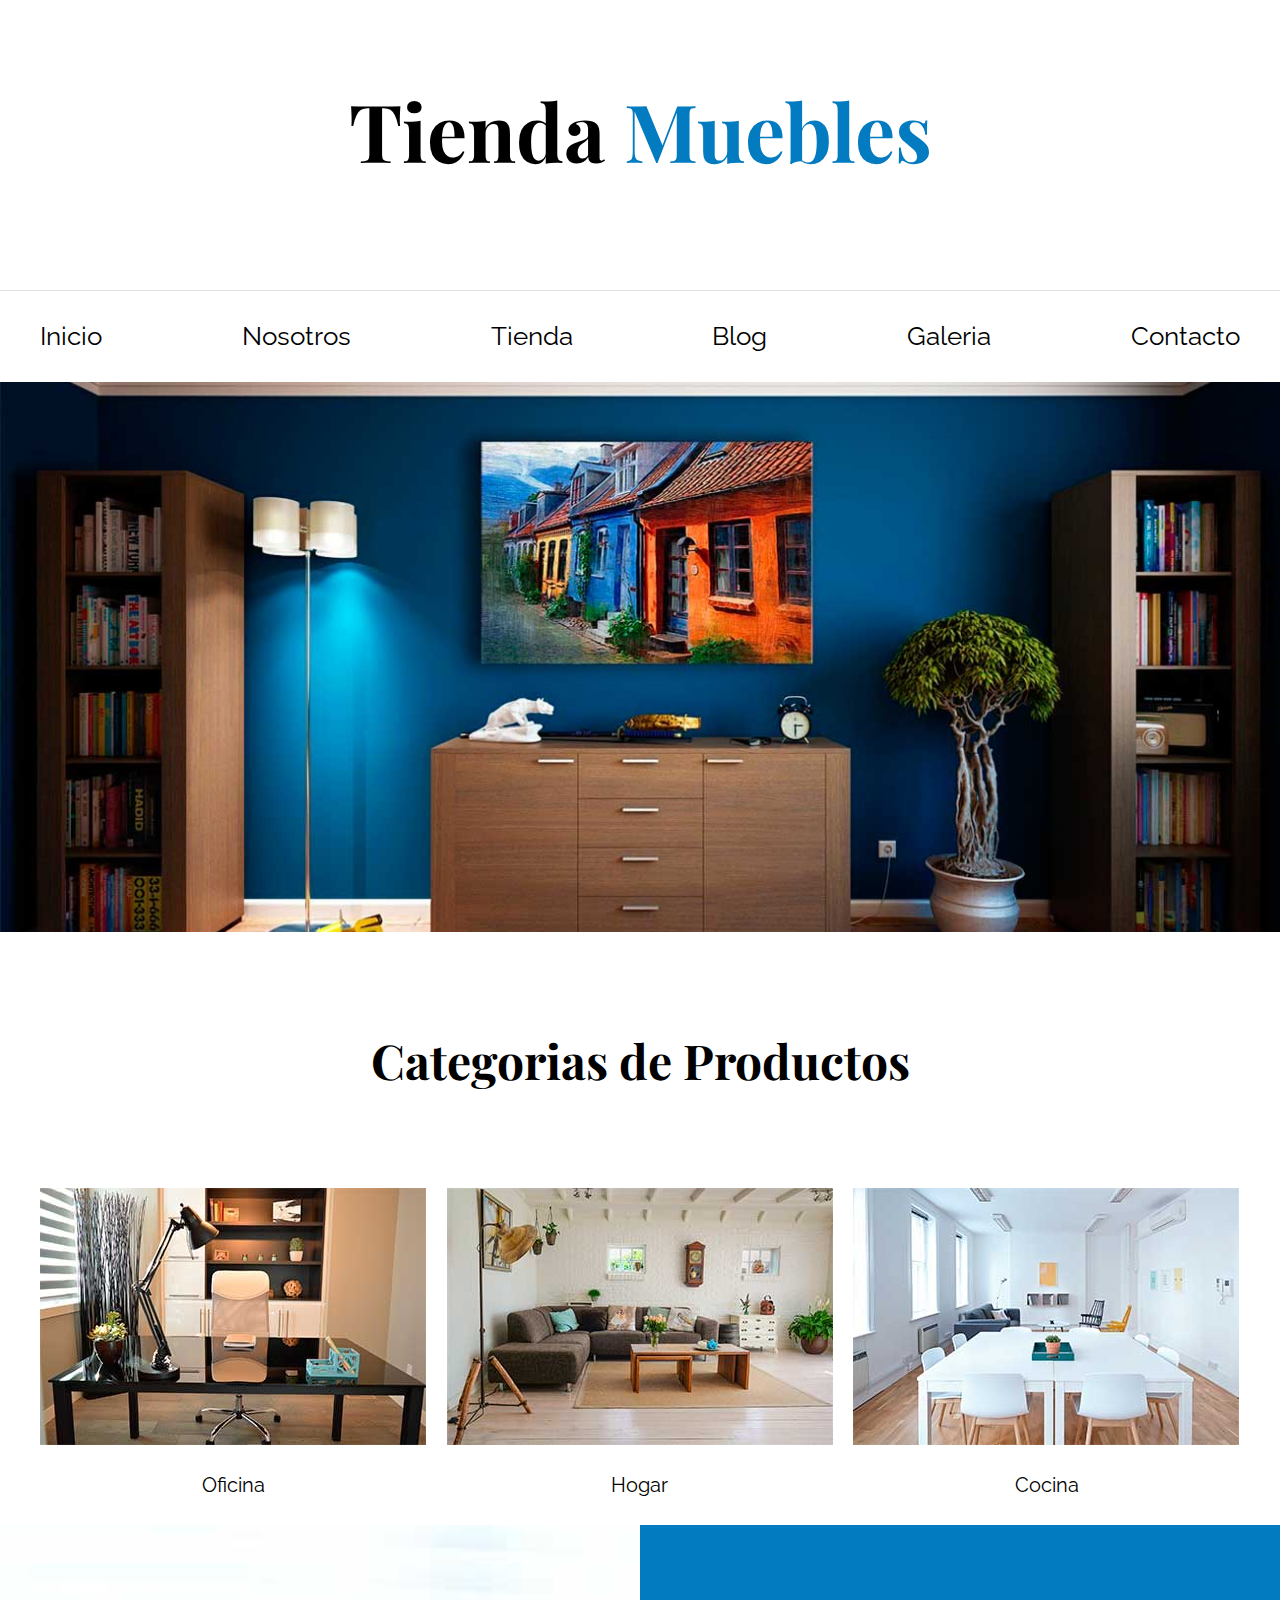
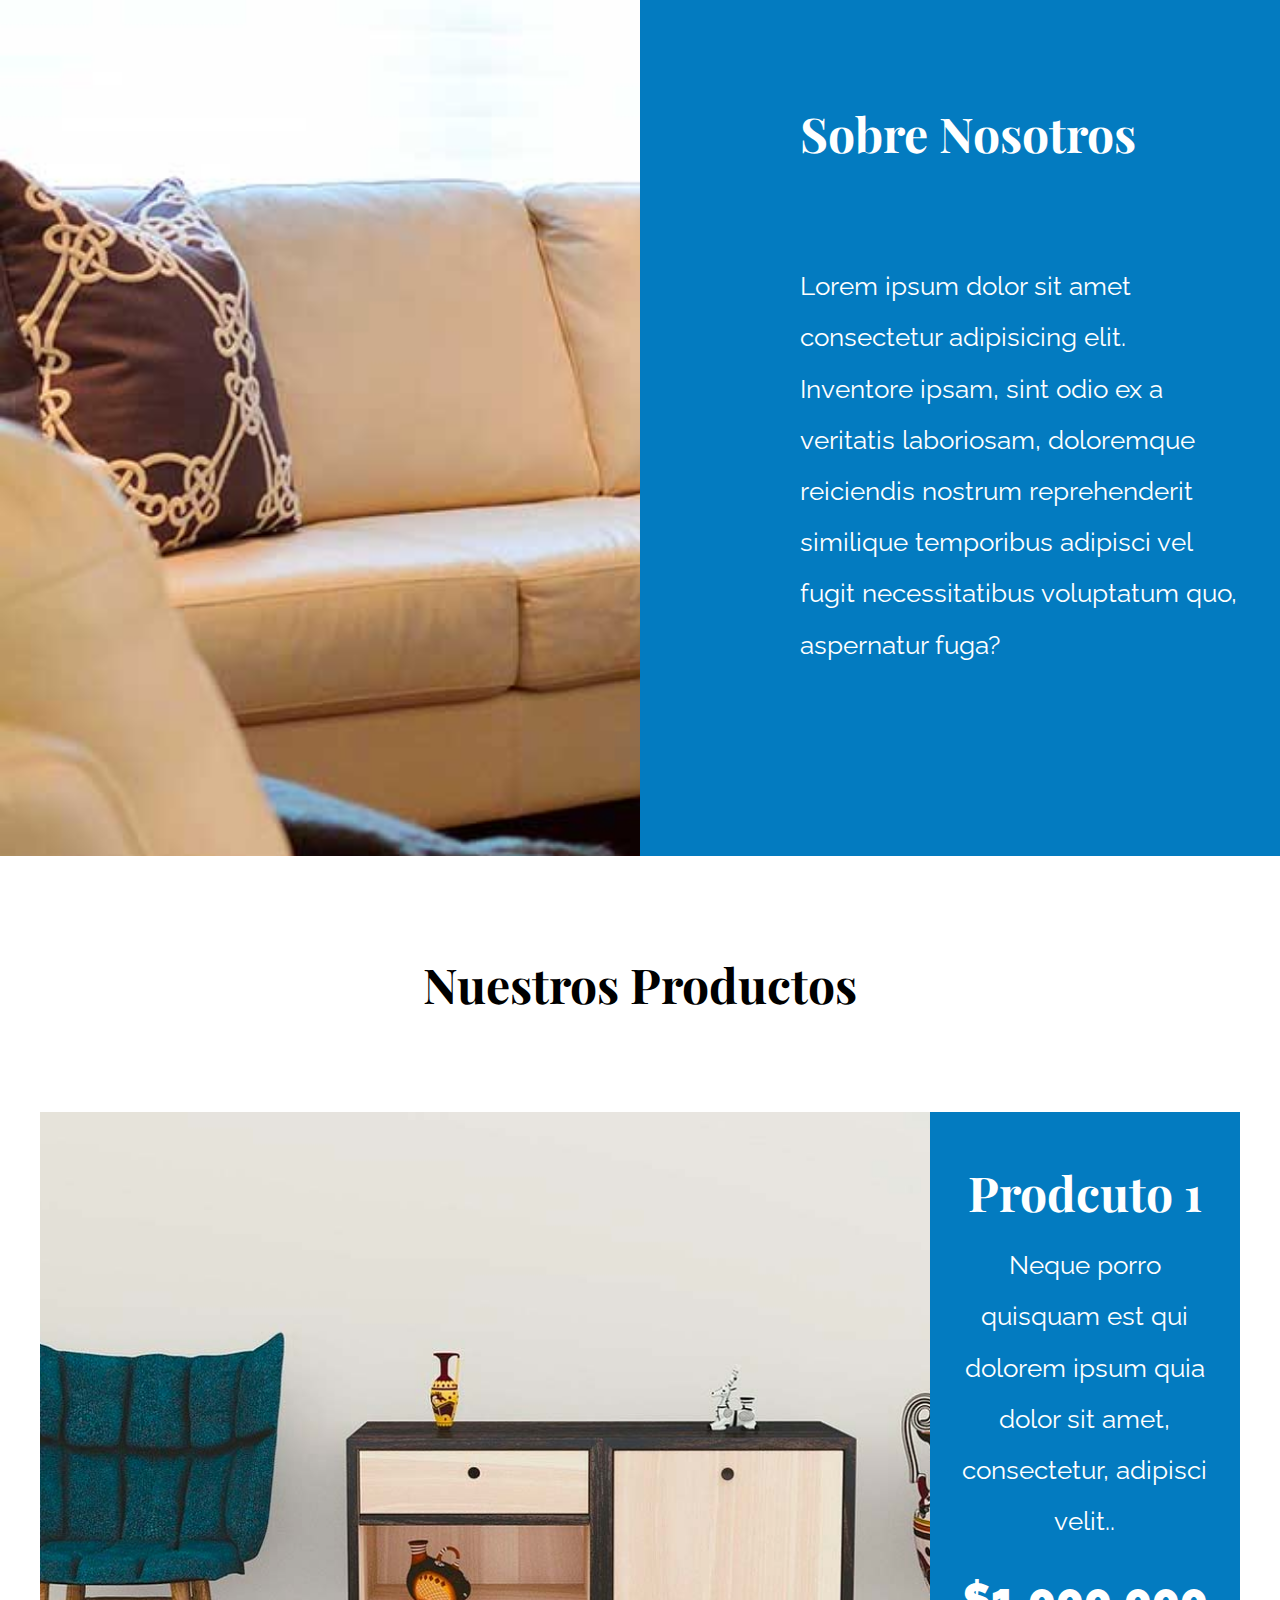
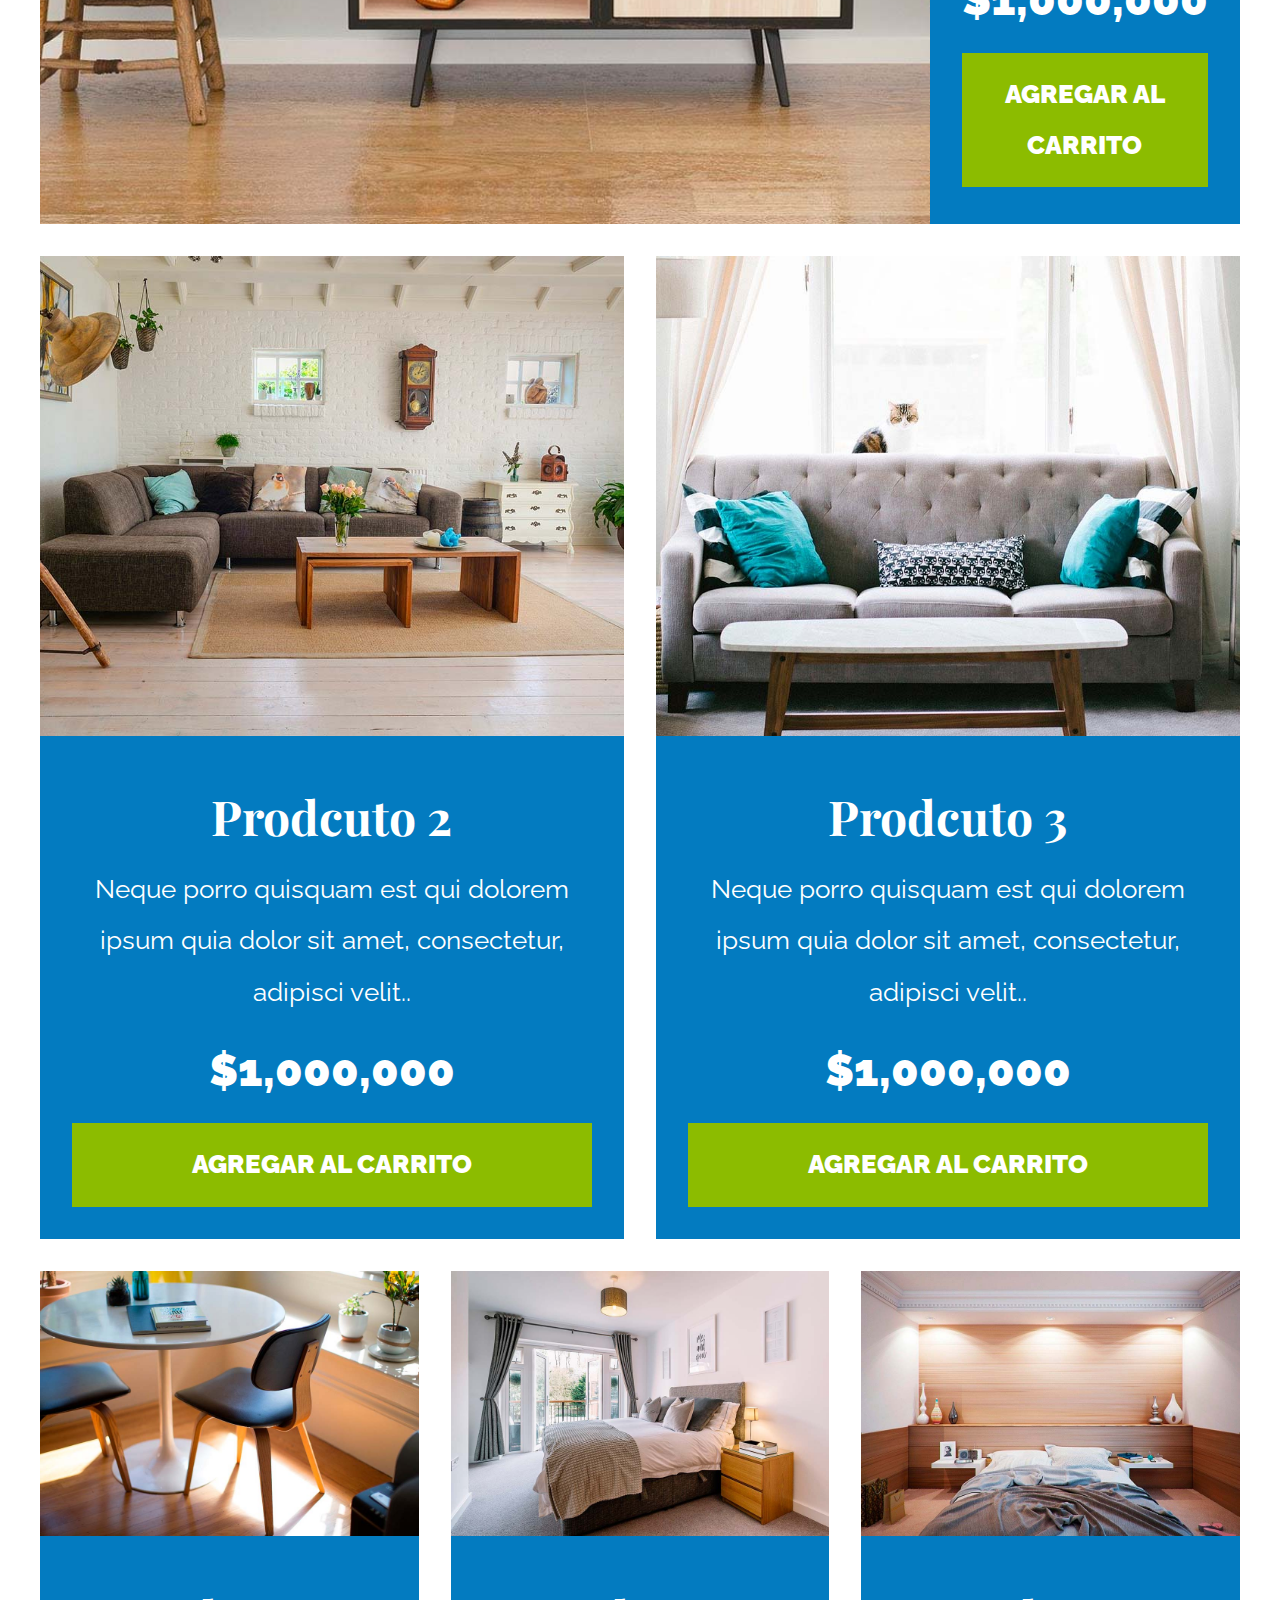
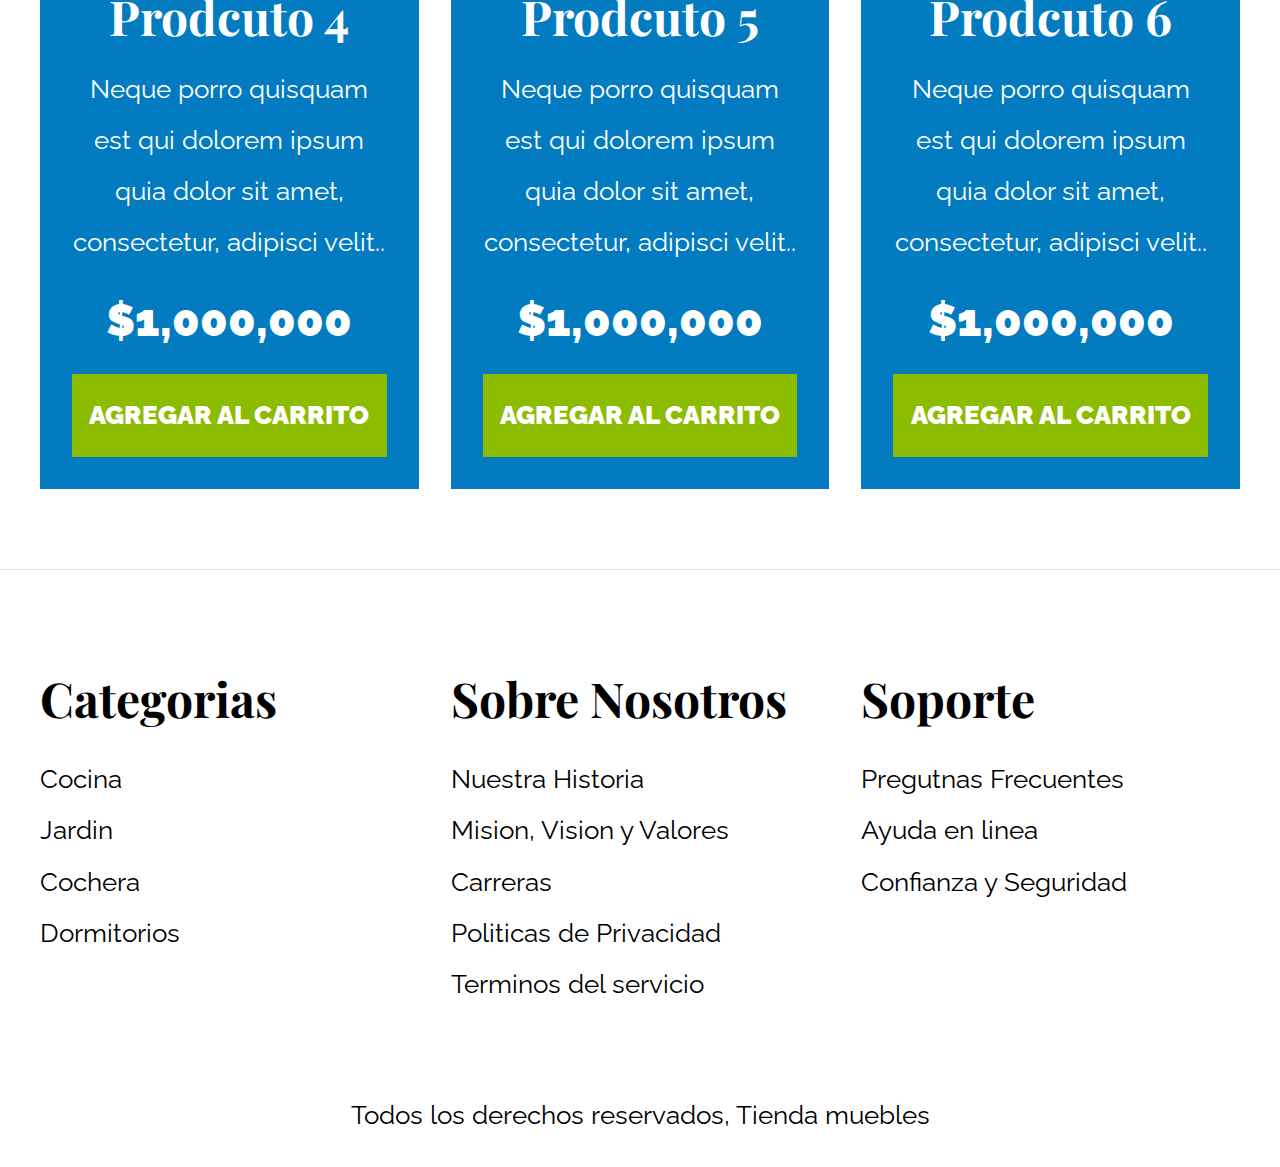
<file: ecommerce/index.html>
<!DOCTYPE html>
<html lang="es">
    <head>
        <meta charset="UTF-8">
        <meta http-equiv="X-UA-Compatible" content="IE=edge">
        <meta name="viewport" content="width=device-width, initial-scale=1.0">
        <title>Ecommerce - Home</title>
        <link rel="stylesheet" href="css/normalyze.css">
        <link rel="preconnect" href="https://fonts.googleapis.com">
        <link rel="preconnect" href="https://fonts.gstatic.com" crossorigin>
        <link href="https://fonts.googleapis.com/css2?family=Playfair+Display:wght@700&family=Raleway:wght@400;700;900&display=swap" rel="stylesheet">

        <link rel="stylesheet" href="css/app.css">
    </head>
    <body>
        <header>
            <h1 class="nombre-sitio">Tienda <span>Muebles</span></h1>
        </header>
        
        <div class="contenedor-navegacion">
            <nav class="nav-principal contenedor">
                <a href="index.html">Inicio</a>
                <a href="./pages/nosotros.html">Nosotros</a>
                <a href="./pages/tienda.html">Tienda</a>
                <a href="./pages/blog.html">Blog</a>
                <a href="galeria.html">Galeria</a>
                <a href="contacto.html">Contacto</a>    
            </nav> 
        </div>
        
        <div class="hero"></div>

        <section class="contenedor categorias">
            <h2 class="text-center">Categorias de Productos</h2>

            <div class="listado-categorias">
                <div class="categoria">
                    <img src="img/categoria1.jpg" alt="Imagen Categoria">
                    <a href="">Oficina</a>
                </div>
    
                <div class="categoria">
                    <img src="img/categoria2.jpg" alt="Imagen Categoria">
                    <a href="">Hogar</a>
                </div>
    
                <div class="categoria">
                    <img src="img/categoria3.jpg" alt="Imagen Categoria">
                    <a href="#">Cocina</a>
                </div>
            </div>
        </section> 

        <section class="sobre-nosotros">
            <div class="contenedor sobre-nosotros-flex">
                <div class="texto-nosotros">
                    <h2>Sobre Nosotros</h2>
                    <p>Lorem ipsum dolor sit amet consectetur adipisicing elit. Inventore ipsam, sint odio ex a veritatis laboriosam, doloremque reiciendis nostrum reprehenderit similique temporibus adipisci vel fugit necessitatibus voluptatum quo, aspernatur fuga?</p>
                </div>
                
            </div>
        </section>

        <main class="contenido-principal contenedor">
            <h2 class="text-center">Nuestros Productos</h2>
            <div class="listado-productos">
                <div class="producto">
                    <img src="img/producto1.jpg" alt="Imagen Producto">

                    <div class="texto-producto">
                        <h3>Prodcuto 1</h3>
                        <p>Neque porro quisquam est qui dolorem ipsum quia dolor sit amet, consectetur, adipisci velit..</p>
                        <p class="precio">$1,000,000</p>

                        <a class="btn" href="#">Agregar al Carrito</a>
                    </div><!--Info del producto-->
                </div><!-- Producto -->

                <div class="producto">
                    <img src="img/producto2.jpg" alt="Imagen Producto">

                    <div class="texto-producto">
                        <h3>Prodcuto 2</h3>
                        <p>Neque porro quisquam est qui dolorem ipsum quia dolor sit amet, consectetur, adipisci velit..</p>
                        <p class="precio">$1,000,000</p>

                        <a class="btn" href="#">Agregar al Carrito</a>
                    </div><!--Info del producto-->
                </div><!-- Producto -->

                <div class="producto">
                    <img src="img/producto3.jpg" alt="Imagen Producto">

                    <div class="texto-producto">
                        <h3>Prodcuto 3</h3>
                        <p>Neque porro quisquam est qui dolorem ipsum quia dolor sit amet, consectetur, adipisci velit..</p>
                        <p class="precio">$1,000,000</p>

                        <a class="btn" href="#">Agregar al Carrito</a>
                    </div><!--Info del producto-->
                </div><!-- Producto -->

                <div class="producto">
                    <img src="img/producto4.jpg" alt="Imagen Producto">

                    <div class="texto-producto">
                        <h3>Prodcuto 4</h3>
                        <p>Neque porro quisquam est qui dolorem ipsum quia dolor sit amet, consectetur, adipisci velit..</p>
                        <p class="precio">$1,000,000</p>

                        <a class="btn" href="#">Agregar al Carrito</a>
                    </div><!--Info del producto-->
                </div><!-- Producto -->

                <div class="producto">
                    <img src="img/producto5.jpg" alt="Imagen Producto">

                    <div class="texto-producto">
                        <h3>Prodcuto 5</h3>
                        <p>Neque porro quisquam est qui dolorem ipsum quia dolor sit amet, consectetur, adipisci velit..</p>
                        <p class="precio">$1,000,000</p>

                        <a class="btn" href="#">Agregar al Carrito</a>
                    </div><!--Info del producto-->
                </div><!-- Producto -->

                <div class="producto">
                    <img src="img/producto6.jpg" alt="Imagen Producto">

                    <div class="texto-producto">
                        <h3>Prodcuto 6</h3>
                        <p>Neque porro quisquam est qui dolorem ipsum quia dolor sit amet, consectetur, adipisci velit..</p>
                        <p class="precio">$1,000,000</p>

                        <a class="btn" href="#">Agregar al Carrito</a>
                    </div><!--Info del producto-->
                </div><!-- Producto -->

            </div><!-- Fin del listado de productos-->
        </main>



        <footer class="site-footer">
            <div class="grid-footer contenedor">
                <div>
                    <h3>Categorias</h3>
                    <nav class="footer-menu">
                        <a href="#">Cocina</a>
                        <a href="#">Jardin</a>
                        <a href="#">Cochera</a>
                        <a href="#">Dormitorios</a>
                    </nav>
                </div>
    
                <div>
                    <h3>Sobre Nosotros</h3>
                    <nav class="footer-menu">
                        <a href="#">Nuestra Historia</a>
                        <a href="#">Mision, Vision y Valores</a>
                        <a href="#">Carreras</a>
                        <a href="#">Politicas de Privacidad</a>
                        <a href="#">Terminos del servicio</a>
                    </nav>
                </div>
    
                <div>
                    <h3>Soporte</h3>
                    <nav class="footer-menu">
                        <a href="#">Pregutnas Frecuentes</a>
                        <a href="#">Ayuda en linea</a>
                        <a href="#">Confianza y Seguridad</a>
                    </nav>
                </div>
            </div>
           

            <p class="copyright">Todos los derechos reservados, Tienda muebles</p>
        </footer>


        
    </body>
</html>
</file>
<file: ecommerce/css/app.css>
html {
    box-sizing: border-box;
}

*, *:before, *:after {
    box-sizing: inherit;
}



body {
    font-family: 'Raleway', sans-serif;
    font-size: 1.6rem;
    line-height: 2;
}

/* Globales */
h1, h2, h3 {
    font-family: 'Playfair Display', serif;
    margin: 0 0 5rem 0;
}

h1 {
    font-size: 5rem;
}
h2{
    font-size: 3rem;
}
h3{
    font-size: 3rem;
}

a{
    text-decoration: none;
    color: #000;
}
.contenedor {
    max-width: 1200px;
    margin: 0 auto;
}

img {
    max-width: 100%;
    display: block;
}

.btn {
    background-color: #8cbc00;
    display: block;
    color: #fff;
    text-transform: uppercase;
    font-weight: 900;
    padding: 1rem;
    transition: background-color .3s ease-out ;
    text-align: center;
}

.btn:hover {
    background-color: #769c02;
}

/* Header y Navegacion */
.nombre-sitio {
    margin-top: 50px;
    text-align: center;
}
.nombre-sitio span {
    color: #037bc0; 
} 
.contenedor-navegacion{
    border-top: 1px solid #e1e1e1;
}
.nav-principal {
    padding: 20px 0px;
    display: flex;
    justify-content: space-between;
}

.hero {
    background-image: url(../img/principal.jpg);
    background-repeat: no-repeat;
    background-size: cover;
    height: 550px;
    background-position: center center;
}

/* Utilidades */
.text-center {
    text-align: center;
}
.max-width-30 {
    max-width: 30rem;
}

/* Categorias */
.categorias {
    padding-top: 5rem;
}
.categoria a {
    text-align: center;
    display: block;
    padding: 20px;
    font-size: 20px;
}
.categoria a:hover {
    background-color: #037bc0;
    color: white;

    border-bottom-right-radius: 10px;
}
.listado-categorias {
    display: grid;
    grid-template-columns: repeat(3, 1fr);
    gap: 20px;
}

/*Bloque Nosotros*/

.sobre-nosotros {
    background-image: linear-gradient( to right, transparent 50%, #037bc0 50%, #037bc0 100% ), url(../img/nosotros.jpg);
    padding: 10rem 0;
    background-position: left center;
    background-repeat: no-repeat;
    background-size: 100% , 120rem;
}

.sobre-nosotros-flex {
    display: flex;
    justify-content: flex-end;
}
.texto-nosotros {
    flex-basis: 50%;
    padding-left: 10rem;
    color: #fff;
}

/*Listado de Productos */
.contenido-principal {
    padding-top: 5rem;
}
.listado-productos {
    display: grid;
    grid-template-columns: repeat(6, 1fr);
    gap: 2rem;
}
.producto:nth-child(1) {
    grid-column: 1 / 7;
    display: grid;
    grid-template-columns: 3fr 1fr;
}
.producto:nth-child(1) img {
    height: 44.5rem;
    width: 100%;
    object-fit: cover;
}
.producto:nth-child(2) {
    grid-column-start: 1;
    grid-column-end: 4;
}
.producto:nth-child(2) img,
.producto:nth-child(3) img {
    height: 30rem;
    width: 100%;
    object-fit: cover;
}
.producto:nth-child(3) {
    grid-column-start: 4;
    grid-column-end: 7;
}

.producto:nth-child(4) {
    grid-column-start: 1;
    grid-column-end: 3;
}
.producto:nth-child(5) {
    grid-column-start: 3;
    grid-column-end: 5;
}
.producto:nth-child(6) {
    grid-column-start: 5;
    grid-column-end: 7;
}
.producto {
    background-color: #037bc0;
}

.texto-producto {
    text-align: center;
    color: #fff;
    padding: 2rem;
}
.texto-producto h3 {
    margin: 0;
}
.texto-producto p {
    margin: 0 0 .5rem 0;
}
.texto-producto .precio {
    font-size: 2.8rem;
    font-weight: 900;
}

/* Footer */

.site-footer {
    border-top: 1px solid #e1e1e1;
    margin-top: 5rem;
    padding-top: 5rem;
}

.site-footer h3 {
    margin-bottom: .5rem;
}

.grid-footer {
    display: grid;
    grid-template-columns: repeat(3, 1fr);
    gap: 2rem;
} 

.footer-menu a {
    display: block;
}

.copyright {
    margin-top: 5rem;
    text-align: center;
}

/*Nosotros*/
.contenido-nosotros {
    display: grid;
    grid-template-columns: 1fr 1fr;
    grid-template-columns: repeat(auto-fit, minmax( 25rem, 1fr ));/*Responsive sin mq  (no los sostituye para nada)*/
    column-gap: 4rem;
}
.informacion-nosotros {
    display: flex;
    flex-direction: column;
    justify-content: center;
}

/* BLog */

.contenedor-blog {
    display: grid;
    grid-template-columns: 2fr 1fr;
    column-gap: 4rem;
}
.entrada {
    border-bottom: 2px solid #e1e1e1;
    padding-bottom: 4rem;
    margin-bottom: 2rem;
}
.entrada:last-of-type {
    border: none;
}
.entrada-meta {
    display: flex;
    justify-content: space-between;
}
.entrada-meta p {
    font-weight: 900;
}
.entrada-meta span {
    color: #037bc0;
}
.contenido-entrada-blog {
    width: 60rem;
    margin: 0 auto;
}

/* Galeira */
.galeria {
    list-style: none;
    padding: 0;
    margin: 0;
    display: grid;
    grid-template-columns: repeat(3, 1fr);
    gap: 2rem; 
}

.galeria img {
    height: 20rem;
    width: 20rem;
    object-fit: cover;
}
</file>
<file: ecommerce/css/normalyze.css>
/*! normalize.css v8.0.1 | MIT License | github.com/necolas/normalize.css */

/* Document
   ========================================================================== */

/**
 * 1. Correct the line height in all browsers.
 * 2. Prevent adjustments of font size after orientation changes in iOS.
 */

 html {
    line-height: 1.15; /* 1 */
    -webkit-text-size-adjust: 100%; /* 2 */
  }
  
  /* Sections
     ========================================================================== */
  
  /**
   * Remove the margin in all browsers.
   */
  
  body {
    margin: 0;
  }
  
  /**
   * Render the `main` element consistently in IE.
   */
  
  main {
    display: block;
  }
  
  /**
   * Correct the font size and margin on `h1` elements within `section` and
   * `article` contexts in Chrome, Firefox, and Safari.
   */
  
  h1 {
    font-size: 2em;
    margin: 0.67em 0;
  }
  
  /* Grouping content
     ========================================================================== */
  
  /**
   * 1. Add the correct box sizing in Firefox.
   * 2. Show the overflow in Edge and IE.
   */
  
  hr {
    box-sizing: content-box; /* 1 */
    height: 0; /* 1 */
    overflow: visible; /* 2 */
  }
  
  /**
   * 1. Correct the inheritance and scaling of font size in all browsers.
   * 2. Correct the odd `em` font sizing in all browsers.
   */
  
  pre {
    font-family: monospace, monospace; /* 1 */
    font-size: 1em; /* 2 */
  }
  
  /* Text-level semantics
     ========================================================================== */
  
  /**
   * Remove the gray background on active links in IE 10.
   */
  
  a {
    background-color: transparent;
  }
  
  /**
   * 1. Remove the bottom border in Chrome 57-
   * 2. Add the correct text decoration in Chrome, Edge, IE, Opera, and Safari.
   */
  
  abbr[title] {
    border-bottom: none; /* 1 */
    text-decoration: underline; /* 2 */
    text-decoration: underline dotted; /* 2 */
  }
  
  /**
   * Add the correct font weight in Chrome, Edge, and Safari.
   */
  
  b,
  strong {
    font-weight: bolder;
  }
  
  /**
   * 1. Correct the inheritance and scaling of font size in all browsers.
   * 2. Correct the odd `em` font sizing in all browsers.
   */
  
  code,
  kbd,
  samp {
    font-family: monospace, monospace; /* 1 */
    font-size: 1em; /* 2 */
  }
  
  /**
   * Add the correct font size in all browsers.
   */
  
  small {
    font-size: 80%;
  }
  
  /**
   * Prevent `sub` and `sup` elements from affecting the line height in
   * all browsers.
   */
  
  sub,
  sup {
    font-size: 75%;
    line-height: 0;
    position: relative;
    vertical-align: baseline;
  }
  
  sub {
    bottom: -0.25em;
  }
  
  sup {
    top: -0.5em;
  }
  
  /* Embedded content
     ========================================================================== */
  
  /**
   * Remove the border on images inside links in IE 10.
   */
  
  img {
    border-style: none;
  }
  
  /* Forms
     ========================================================================== */
  
  /**
   * 1. Change the font styles in all browsers.
   * 2. Remove the margin in Firefox and Safari.
   */
  
  button,
  input,
  optgroup,
  select,
  textarea {
    font-family: inherit; /* 1 */
    font-size: 100%; /* 1 */
    line-height: 1.15; /* 1 */
    margin: 0; /* 2 */
  }
  
  /**
   * Show the overflow in IE.
   * 1. Show the overflow in Edge.
   */
  
  button,
  input { /* 1 */
    overflow: visible;
  }
  
  /**
   * Remove the inheritance of text transform in Edge, Firefox, and IE.
   * 1. Remove the inheritance of text transform in Firefox.
   */
  
  button,
  select { /* 1 */
    text-transform: none;
  }
  
  /**
   * Correct the inability to style clickable types in iOS and Safari.
   */
  
  button,
  [type="button"],
  [type="reset"],
  [type="submit"] {
    -webkit-appearance: button;
  }
  
  /**
   * Remove the inner border and padding in Firefox.
   */
  
  button::-moz-focus-inner,
  [type="button"]::-moz-focus-inner,
  [type="reset"]::-moz-focus-inner,
  [type="submit"]::-moz-focus-inner {
    border-style: none;
    padding: 0;
  }
  
  /**
   * Restore the focus styles unset by the previous rule.
   */
  
  button:-moz-focusring,
  [type="button"]:-moz-focusring,
  [type="reset"]:-moz-focusring,
  [type="submit"]:-moz-focusring {
    outline: 1px dotted ButtonText;
  }
  
  /**
   * Correct the padding in Firefox.
   */
  
  fieldset {
    padding: 0.35em 0.75em 0.625em;
  }
  
  /**
   * 1. Correct the text wrapping in Edge and IE.
   * 2. Correct the color inheritance from `fieldset` elements in IE.
   * 3. Remove the padding so developers are not caught out when they zero out
   *    `fieldset` elements in all browsers.
   */
  
  legend {
    box-sizing: border-box; /* 1 */
    color: inherit; /* 2 */
    display: table; /* 1 */
    max-width: 100%; /* 1 */
    padding: 0; /* 3 */
    white-space: normal; /* 1 */
  }
  
  /**
   * Add the correct vertical alignment in Chrome, Firefox, and Opera.
   */
  
  progress {
    vertical-align: baseline;
  }
  
  /**
   * Remove the default vertical scrollbar in IE 10+.
   */
  
  textarea {
    overflow: auto;
  }
  
  /**
   * 1. Add the correct box sizing in IE 10.
   * 2. Remove the padding in IE 10.
   */
  
  [type="checkbox"],
  [type="radio"] {
    box-sizing: border-box; /* 1 */
    padding: 0; /* 2 */
  }
  
  /**
   * Correct the cursor style of increment and decrement buttons in Chrome.
   */
  
  [type="number"]::-webkit-inner-spin-button,
  [type="number"]::-webkit-outer-spin-button {
    height: auto;
  }
  
  /**
   * 1. Correct the odd appearance in Chrome and Safari.
   * 2. Correct the outline style in Safari.
   */
  
  [type="search"] {
    -webkit-appearance: textfield; /* 1 */
    outline-offset: -2px; /* 2 */
  }
  
  /**
   * Remove the inner padding in Chrome and Safari on macOS.
   */
  
  [type="search"]::-webkit-search-decoration {
    -webkit-appearance: none;
  }
  
  /**
   * 1. Correct the inability to style clickable types in iOS and Safari.
   * 2. Change font properties to `inherit` in Safari.
   */
  
  ::-webkit-file-upload-button {
    -webkit-appearance: button; /* 1 */
    font: inherit; /* 2 */
  }
  
  /* Interactive
     ========================================================================== */
  
  /*
   * Add the correct display in Edge, IE 10+, and Firefox.
   */
  
  details {
    display: block;
  }
  
  /*
   * Add the correct display in all browsers.
   */
  
  summary {
    display: list-item;
  }
  
  /* Misc
     ========================================================================== */
  
  /**
   * Add the correct display in IE 10+.
   */
  
  template {
    display: none;
  }
  
  /**
   * Add the correct display in IE 10.
   */
  
  [hidden] {
    display: none;
  }
</file>
